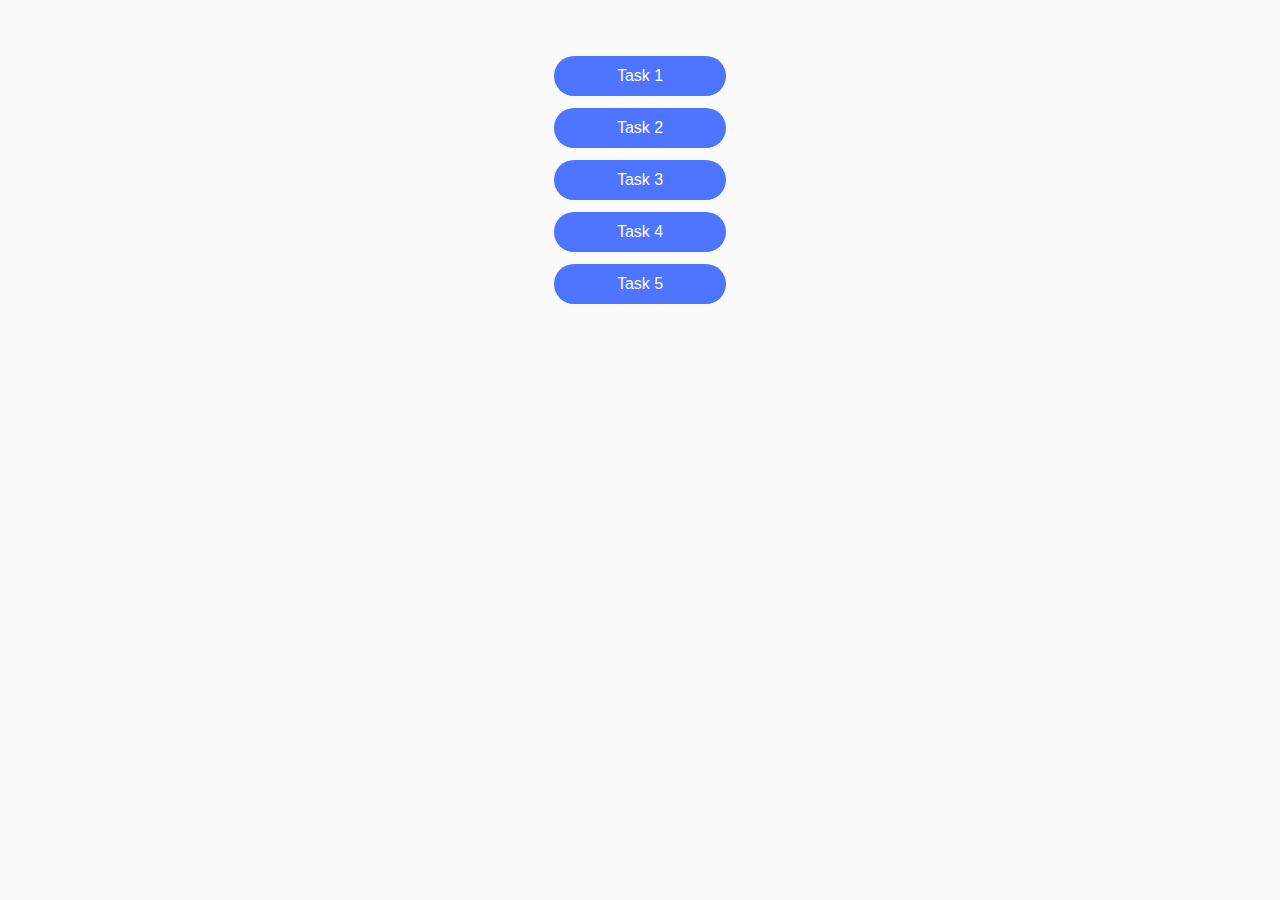
<file: index.html>
<!DOCTYPE html>
<html lang="en">
  <head>
    <meta charset="UTF-8" />
    <meta http-equiv="X-UA-Compatible" content="IE=edge" />
    <meta name="viewport" content="width=device-width, initial-scale=1.0" />
    <title>Homework 7</title>
    <link rel="stylesheet" href="./css/common.css" />
  </head>
  <body>
    <ul class="tasks-list">
      <li><a href="./task-1.html" class="task-link">Task 1</a></li>
      <li><a href="./task-2.html" class="task-link">Task 2</a></li>
      <li><a href="./task-3.html" class="task-link">Task 3</a></li>
      <li><a href="./task-4.html" class="task-link">Task 4</a></li>
      <li><a href="./task-5.html" class="task-link">Task 5</a></li>
    </ul>
  </body>
</html>
</file>
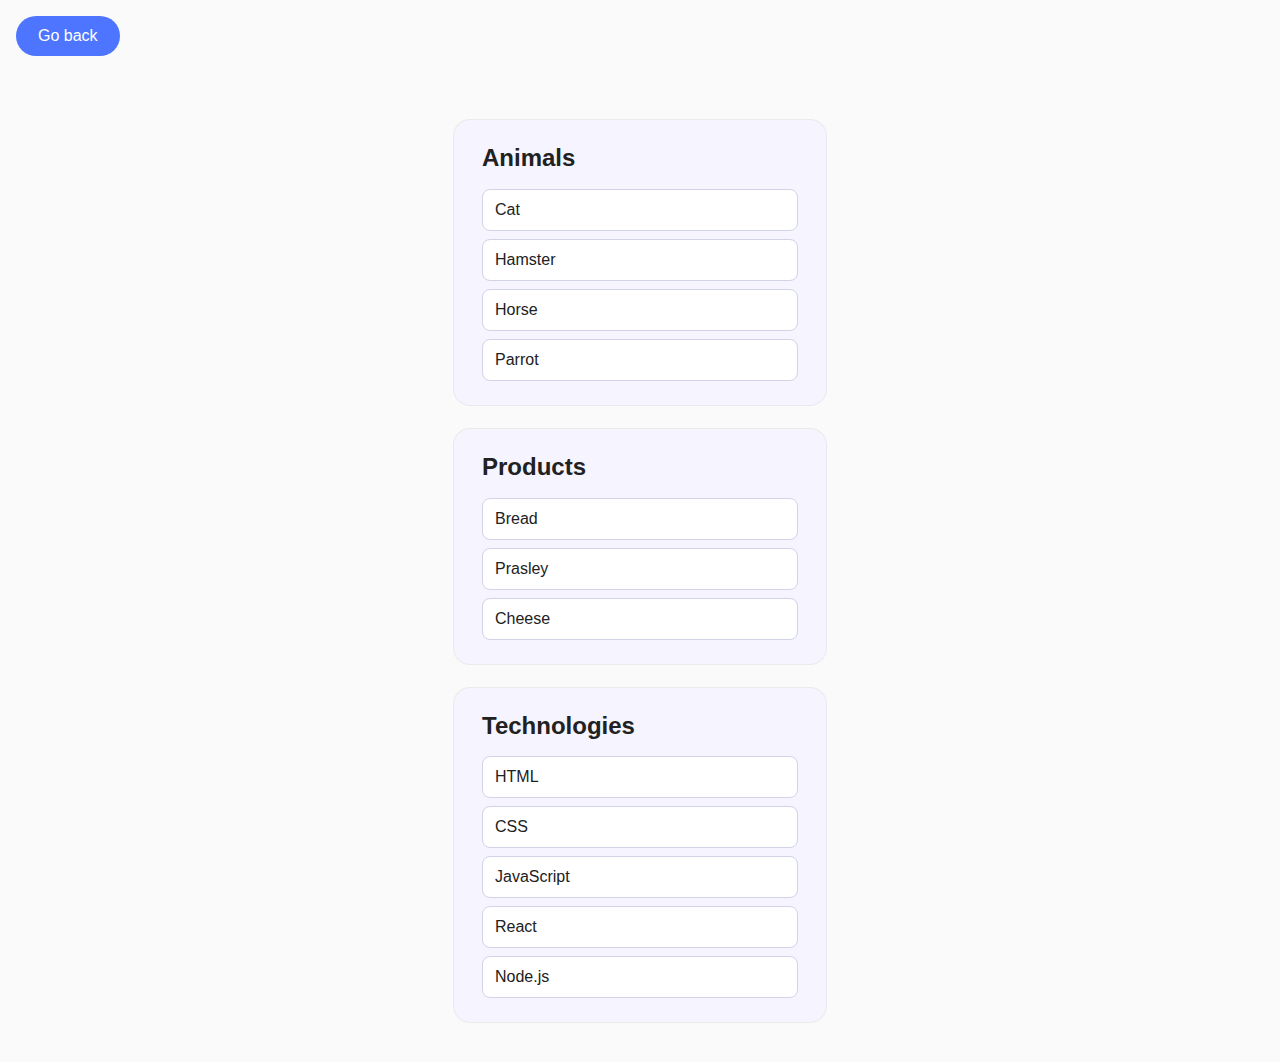
<file: task-1.html>
<!DOCTYPE html>
<html lang="en">
  <head>
    <meta charset="UTF-8" />
    <meta http-equiv="X-UA-Compatible" content="IE=edge" />
    <meta name="viewport" content="width=device-width, initial-scale=1.0" />
    <title>Task 1</title>
    <link rel="stylesheet" href="./css/common.css" />
  </head>
  <body>
    <p><a href="./index.html" class="back-btn">Go back</a></p>

    <ul id="categories">
      <li class="item">
        <h2>Animals</h2>

        <ul>
          <li>Cat</li>
          <li>Hamster</li>
          <li>Horse</li>
          <li>Parrot</li>
        </ul>
      </li>
      <li class="item">
        <h2>Products</h2>

        <ul>
          <li>Bread</li>
          <li>Prasley</li>
          <li>Cheese</li>
        </ul>
      </li>
      <li class="item">
        <h2>Technologies</h2>

        <ul>
          <li>HTML</li>
          <li>CSS</li>
          <li>JavaScript</li>
          <li>React</li>
          <li>Node.js</li>
        </ul>
      </li>
    </ul>

    <script src="./js/task-1.js" type="module"></script>
  </body>
</html>
</file>
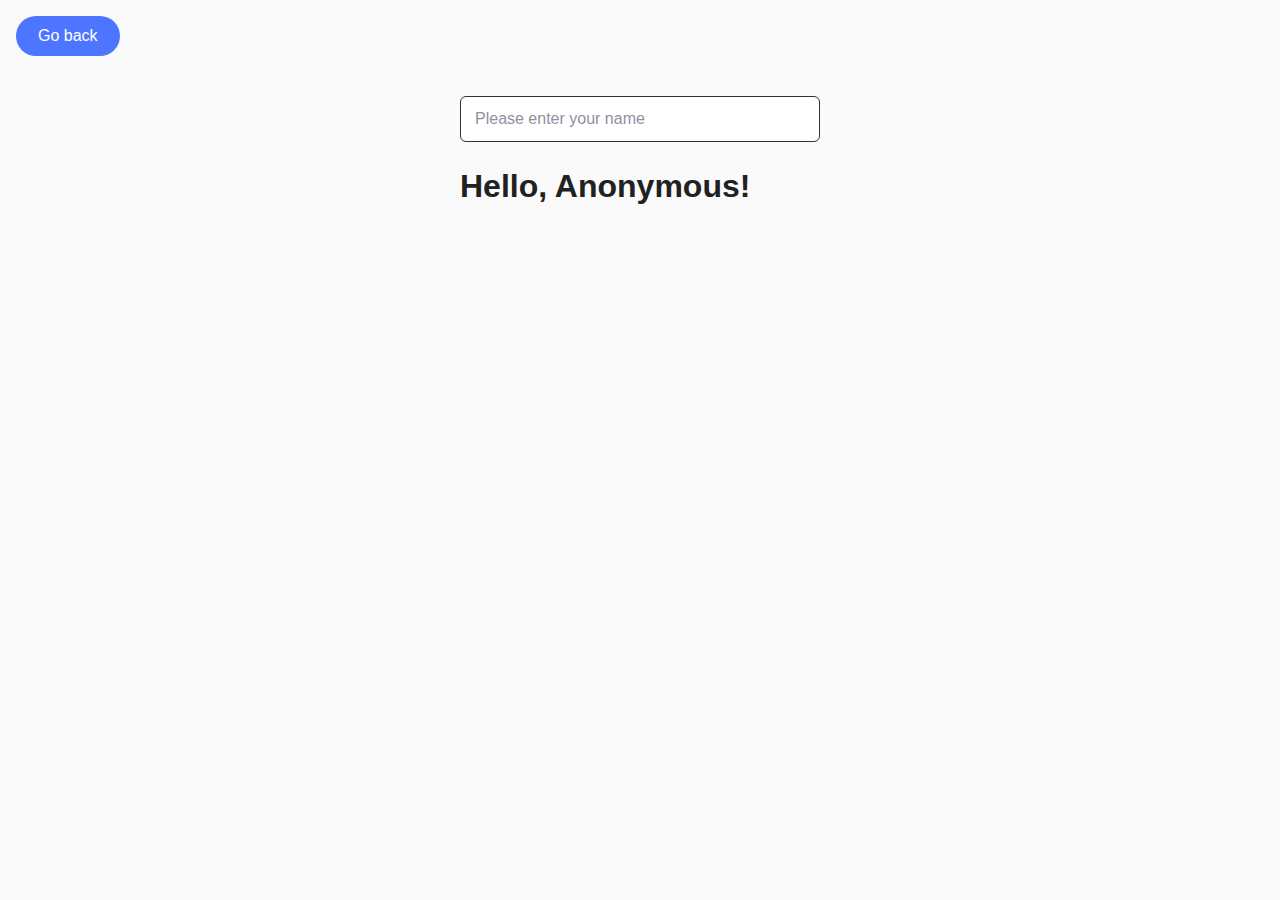
<file: task-3.html>
<!DOCTYPE html>
<html lang="en">
  <head>
    <meta charset="UTF-8" />
    <meta http-equiv="X-UA-Compatible" content="IE=edge" />
    <meta name="viewport" content="width=device-width, initial-scale=1.0" />
    <title>Task 3</title>
    <link rel="stylesheet" href="./css/common.css" />
  </head>
  <body>
    <p><a href="./index.html" class="back-btn">Go back</a></p>

    <input type="text" id="name-input" placeholder="Please enter your name" />
    <h1>Hello, <span id="name-output">Anonymous</span>!</h1>

    <script src="./js/task-3.js" type="module"></script>
  </body>
</html>
</file>
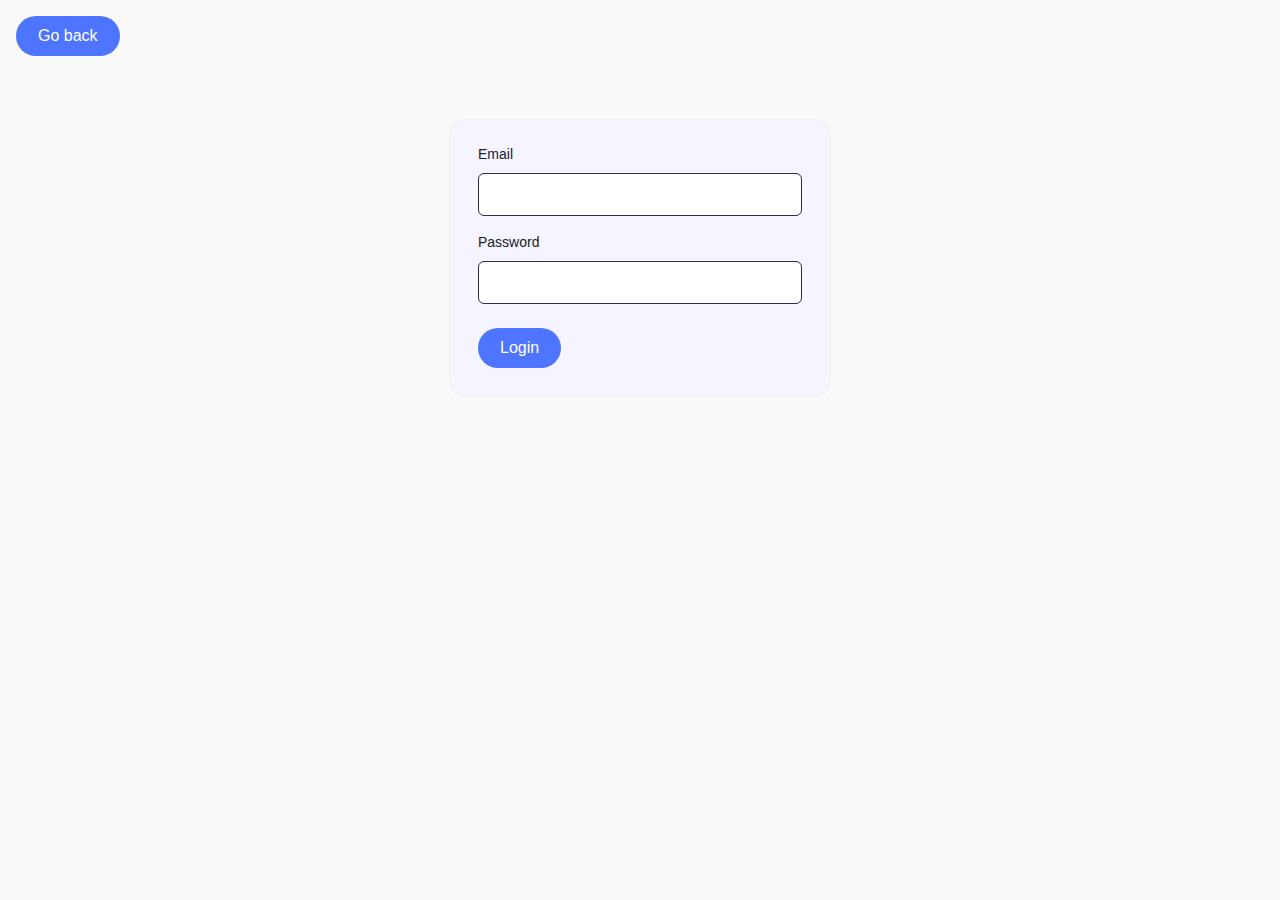
<file: task-4.html>
<!DOCTYPE html>
<html lang="en">
  <head>
    <meta charset="UTF-8" />
    <meta http-equiv="X-UA-Compatible" content="IE=edge" />
    <meta name="viewport" content="width=device-width, initial-scale=1.0" />
    <title>Task 4</title>
    <link rel="stylesheet" href="./css/common.css" />
  </head>
  <body>
    <p><a href="./index.html" class="back-btn">Go back</a></p>

    <form class="login-form">
      <label>
        Email
        <input type="email" name="email" />
      </label>
      <label>
        Password
        <input type="password" name="password" />
      </label>
      <button type="submit">Login</button>
    </form>

    <script src="./js/task-4.js" type="module"></script>
  </body>
</html>
</file>
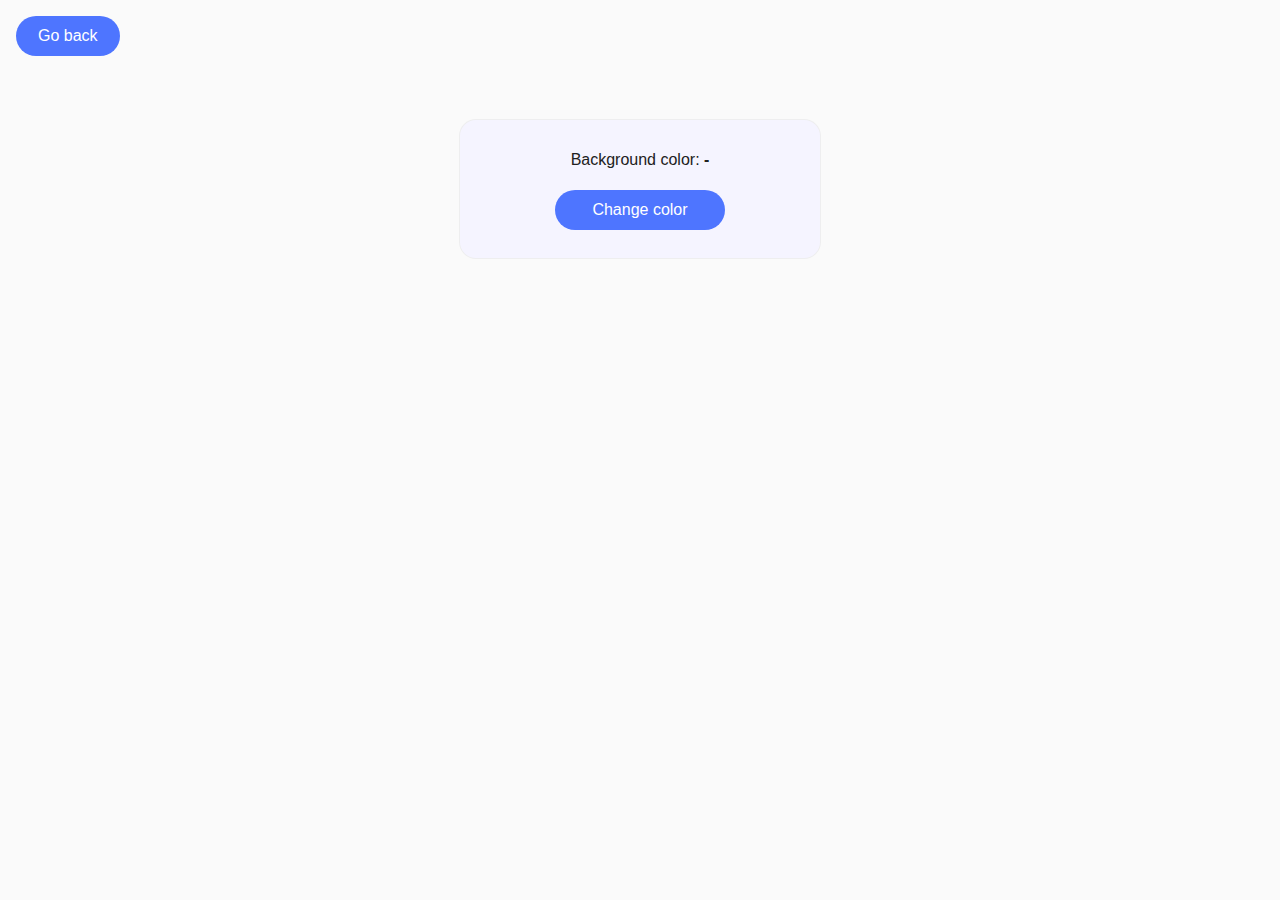
<file: task-5.html>
<!DOCTYPE html>
<html lang="en">
  <head>
    <meta charset="UTF-8" />
    <meta http-equiv="X-UA-Compatible" content="IE=edge" />
    <meta name="viewport" content="width=device-width, initial-scale=1.0" />
    <title>Task 5</title>
    <link rel="stylesheet" href="./css/common.css" />
  </head>
  <body>
    <p><a href="./index.html" class="back-btn">Go back</a></p>

    <div class="widget">
      <p>Background color: <span class="color">-</span></p>
      <button type="button" class="change-color">Change color</button>
    </div>

    <script src="./js/task-5.js" type="module"></script>
  </body>
</html>
</file>
<file: css/common.css>
* {
  box-sizing: border-box;
}

:root {
  --page-bg: #f5f5f7;
  --card-bg: #f5f4ff;
  --border-soft: #d0d4e6;
  --border-strong: #2e2f42;
  --primary: #4e75ff;
  --primary-hover: #6c8cff;
  --danger: #ff4e4e;
  --danger-hover: #ff7070;
  --text-main: #2e2f42;
}

body {
  margin: 16px;
  font-family: -apple-system, BlinkMacSystemFont, "Segoe UI", Roboto, Oxygen,
    Ubuntu, Cantarell, "Open Sans", "Helvetica Neue", sans-serif;
  -webkit-font-smoothing: antialiased;
  -moz-osx-font-smoothing: grayscale;
  background-color: #fafafa;
  color: #212121;
  line-height: 1.5;
}

/* homeButton */
.tasks-list {
  list-style: none;
  padding: 40px 24px;
  margin: 0 auto;
  max-width: 220px;
  display: flex;
  flex-direction: column;
  gap: 12px;
}

.tasks-list li {
  margin: 0;
}

.tasks-list .task-link {
  display: block;
  text-decoration: none;
  background-color: var(--primary);
  color: #ffffff;
  padding: 8px 22px;
  border-radius: 999px;
  text-align: center;
  font: inherit;
  transition: background-color 150ms ease, transform 100ms ease,
    box-shadow 150ms ease;
}

.tasks-list .task-link:hover,
.tasks-list .task-link:focus-visible {
  background-color: var(--primary-hover);
}

.back-btn {
  display: inline-flex;
  align-items: center;
  justify-content: center;
  padding: 8px 22px;
  border-radius: 999px;
  background-color: var(--primary);
  color: #ffffff;
  text-decoration: none;
  font: inherit;
  transition: background-color 150ms ease, transform 100ms ease,
    box-shadow 150ms ease;
  margin: 24px;
}

.back-btn:hover,
.back-btn:focus-visible {
  background-color: var(--primary-hover);
}

/* config */

input[type="text"],
input[type="email"],
input[type="password"],
input[type="number"] {
  width: 100%;
  padding: 10px 14px;
  font: inherit;
  color: var(--text-main);
  border-radius: 6px;
  border: 1px solid var(--border-strong);
  outline: none;
  transition: border-color 150ms ease, box-shadow 150ms ease,
    background-color 150ms ease;
  background-color: #ffffff;
  box-sizing: border-box;
}

input[type="text"]::placeholder,
input[type="email"]::placeholder,
input[type="password"]::placeholder,
input[type="number"]::placeholder {
  color: #8f90a0;
}

input[type="text"]:hover,
input[type="email"]:hover,
input[type="password"]:hover,
input[type="number"]:hover {
  border-color: #111321;
}

input[type="text"]:focus,
input[type="email"]:focus,
input[type="password"]:focus,
input[type="number"]:focus {
  border-color: var(--primary);
  box-shadow: 0 0 0 1px rgba(78, 117, 255, 0.25);
}

button {
  font: inherit;
  border: none;
  cursor: pointer;
  padding: 8px 22px;
  border-radius: 999px;
  transition: background-color 150ms ease, transform 100ms ease,
    box-shadow 150ms ease;
  display: inline-flex;
  align-items: center;
  justify-content: center;
}

button:disabled {
  opacity: 0.6;
  cursor: default;
}

button,
.change-color,
.login-form button[type="submit"],
#controls button[data-create],
.back-btn {
  background-color: var(--primary);
  color: #ffffff;
}

button:hover,
.change-color:hover,
.login-form button[type="submit"]:hover,
#controls button[data-create]:hover,
.back-btn:hover {
  background-color: var(--primary-hover);
}

#controls button[data-destroy],
.btn-danger {
  background-color: var(--danger);
  color: #ffffff;
}

#controls button[data-destroy]:hover,
.btn-danger:hover {
  background-color: var(--danger-hover);
}

/* Task-1 */
#categories {
  list-style: none;
  padding: 24px;
  margin: 0 auto;
  max-width: 420px;
  display: flex;
  flex-direction: column;
  gap: 24px;
}

#categories .item {
  background-color: var(--card-bg);
  border-radius: 16px;
  padding: 24px 28px;
  box-shadow: 0 0 0 1px rgba(46, 47, 66, 0.08);
}

#categories .item h2 {
  margin: 0 0 16px;
  font-size: 24px;
  line-height: 1.2;
}

#categories .item > ul {
  list-style: none;
  margin: 0;
  padding: 0;
  display: flex;
  flex-direction: column;
  gap: 8px;
}

#categories .item > ul > li {
  padding: 8px 12px;
  border-radius: 8px;
  border: 1px solid var(--border-soft);
  background-color: #ffffff;
}

#controls {
  max-width: 480px;
  margin: 30px auto 20px;
  padding: 16px 20px;
  background-color: var(--card-bg);
  border-radius: 16px;
  display: flex;
  gap: 16px;
  align-items: center;
}

#controls input[type="number"] {
  max-width: 80px;
}

/* Task 2 */
.gallery {
  list-style: none;
  padding: 48px 24px;
  margin: 0 auto;
  max-width: 1440px;
  display: grid;
  grid-template-columns: repeat(3, minmax(0, 1fr));
  gap: 32px;
  justify-items: center;
  box-sizing: border-box;
}

.gallery li {
  width: 100%;
}

.gallery img {
  display: block;
  width: 100%;
  height: 280px;
  object-fit: cover;
}

.back-btn {
  margin: 0 auto 24px;
  display: inline-flex;
}

/* Task-3 */
#name-input {
  max-width: 360px;
  display: block;
  margin: 0 auto 24px;
}

#name-output {
  font-weight: 700;
}

#name-input + h1,
h1:has(#name-output) {
  text-align: left;
  max-width: 360px;
  margin: 0 auto;
  font-size: 32px;
  line-height: 1.25;
}
/* Task-4 */
.login-form {
  max-width: 380px;
  margin: 40px auto;
  padding: 24px 28px 28px;
  background-color: var(--card-bg);
  border-radius: 16px;
  box-shadow: 0 0 0 1px rgba(46, 47, 66, 0.06);
  display: flex;
  flex-direction: column;
  gap: 16px;
}

.login-form label {
  display: flex;
  flex-direction: column;
  gap: 8px;
  font-size: 14px;
}

.login-form button[type="submit"] {
  align-self: flex-start;
  margin-top: 8px;
}

/* task-5 */
.widget {
  max-width: 360px;
  margin: 40px auto;
  padding: 28px 32px;
  background-color: var(--card-bg);
  border-radius: 16px;
  box-shadow: 0 0 0 1px rgba(46, 47, 66, 0.06);
  display: flex;
  flex-direction: column;
  align-items: center;
  gap: 18px;
  text-align: center;
}

.widget p {
  margin: 0;
  font-size: 16px;
}

.widget .color {
  font-weight: 600;
}

.widget .change-color {
  min-width: 170px;
}

/* end */
</file>
